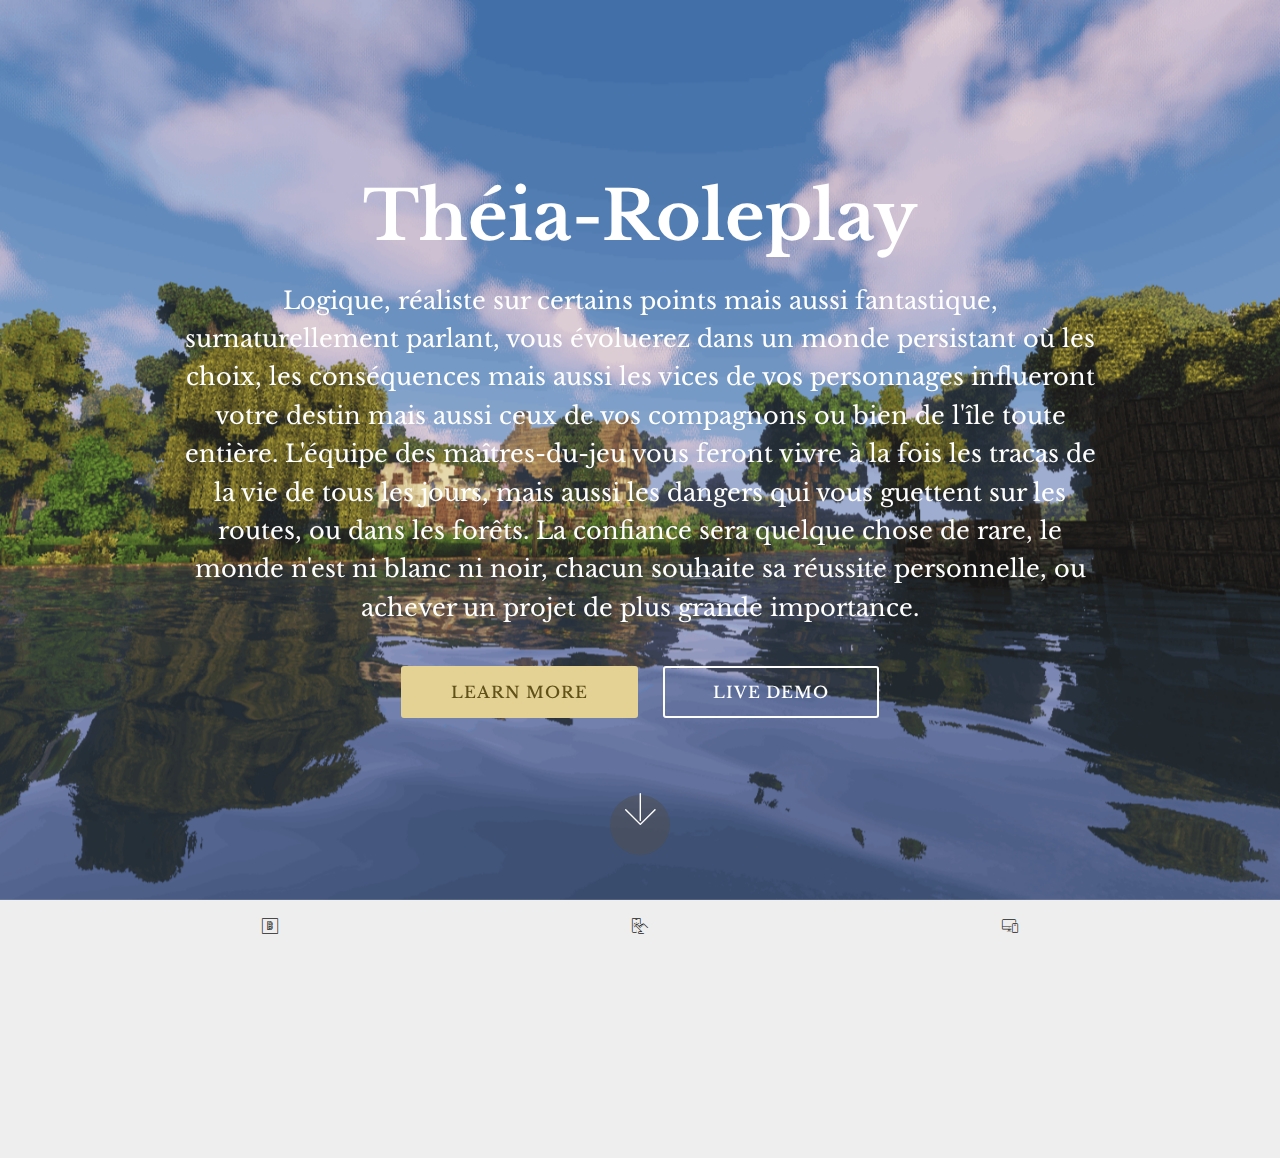
<file: index.html>
<!DOCTYPE html>
<html >
<head>
  <!-- Site made with Mobirise Website Builder v4.7.2, https://mobirise.com -->
  <meta charset="UTF-8">
  <meta http-equiv="X-UA-Compatible" content="IE=edge">
  <meta name="generator" content="Mobirise v4.7.2, mobirise.com">
  <meta name="viewport" content="width=device-width, initial-scale=1, minimum-scale=1">
  <link rel="shortcut icon" href="assets/images/theia-128x96-2.png" type="image/x-icon">
  <meta name="description" content="">
  <title>Home</title>
  <link rel="stylesheet" href="assets/web/assets/mobirise-icons/mobirise-icons.css">
  <link rel="stylesheet" href="assets/tether/tether.min.css">
  <link rel="stylesheet" href="assets/bootstrap/css/bootstrap.min.css">
  <link rel="stylesheet" href="assets/bootstrap/css/bootstrap-grid.min.css">
  <link rel="stylesheet" href="assets/bootstrap/css/bootstrap-reboot.min.css">
  <link rel="stylesheet" href="assets/animatecss/animate.min.css">
  <link rel="stylesheet" href="assets/theme/css/style.css">
  <link rel="stylesheet" href="assets/mobirise/css/mbr-additional.css" type="text/css">
  
  
  
</head>
<body>
  <section class="cid-qRdXQwg7tU mbr-fullscreen mbr-parallax-background" id="header2-f">

    

    

    <div class="container align-center">
        <div class="row justify-content-md-center">
            <div class="mbr-white col-md-10">
                <h1 class="mbr-section-title mbr-bold pb-3 mbr-fonts-style display-1">Théia-Roleplay</h1>
                
                <p class="mbr-text pb-3 mbr-fonts-style display-5">
                    Logique, réaliste sur certains points mais aussi fantastique, surnaturellement parlant, vous évoluerez dans un monde persistant où les choix, les conséquences mais aussi les vices de vos personnages influeront votre destin mais aussi ceux de vos compagnons ou bien de l'île toute entière. L'équipe des maîtres-du-jeu vous feront vivre à la fois les tracas de la vie de tous les jours, mais aussi les dangers qui vous guettent sur les routes, ou dans les forêts. La confiance sera quelque chose de rare, le monde n'est ni blanc ni noir, chacun souhaite sa réussite personnelle, ou achever un projet de plus grande importance.
                </p>
                <div class="mbr-section-btn">
                    <a class="btn btn-md btn-secondary display-4" href="https://mobirise.com">LEARN MORE</a>
                    <a class="btn btn-md btn-white-outline display-4" href="https://mobirise.com">LIVE DEMO</a>
                </div>
            </div>
        </div>
    </div>
    <div class="mbr-arrow hidden-sm-down" aria-hidden="true">
        <a href="#next">
            <i class="mbri-down mbr-iconfont"></i>
        </a>
    </div>
</section>

<section class="engine"><a href="https://mobirise.me/g">how to build a website for free</a></section><section class="features1 cid-qRe2Oqnvz9" id="features1-i">
    
    

    
    <div class="container">
        <div class="media-container-row">

            <div class="card p-3 col-12 col-md-6 col-lg-4">
                <div class="card-img pb-3">
                    <span class="mbri-bootstrap mbr-iconfont"></span>
                </div>
                <div class="card-box">
                    <h4 class="card-title py-3 mbr-fonts-style display-5">
                        Mods et plugins</h4>
                    <p class="mbr-text mbr-fonts-style display-7">
                        Mobirise is an easy website builder - just drop site elements to your page, add content and style it to look the way you like.
                    </p>
                </div>
            </div>

            <div class="card p-3 col-12 col-md-6 col-lg-4">
                <div class="card-img pb-3">
                    <span class="mbri-touch mbr-iconfont"></span>
                </div>
                <div class="card-box">
                    <h4 class="card-title py-3 mbr-fonts-style display-5">
                        Gameplay et système</h4>
                    <p class="mbr-text mbr-fonts-style display-7">
                        All sites you make with Mobirise are mobile-friendly. You don't have to create a special mobile version of your site.
                    </p>
                </div>
            </div>

            <div class="card p-3 col-12 col-md-6 col-lg-4">
                <div class="card-img pb-3">
                    <span class="mbri-responsive mbr-iconfont"></span>
                </div>
                <div class="card-box">
                    <h4 class="card-title py-3 mbr-fonts-style display-5">Vice et destin</h4>
                    <p class="mbr-text mbr-fonts-style display-7">
                        Mobirise offers many site blocks in several themes, and though these blocks are pre-made, they are flexible.
                    </p>
                </div>
            </div>

            

        </div>

    </div>

</section>


  <script src="assets/web/assets/jquery/jquery.min.js"></script>
  <script src="assets/popper/popper.min.js"></script>
  <script src="assets/tether/tether.min.js"></script>
  <script src="assets/bootstrap/js/bootstrap.min.js"></script>
  <script src="assets/smoothscroll/smooth-scroll.js"></script>
  <script src="assets/parallax/jarallax.min.js"></script>
  <script src="assets/viewportchecker/jquery.viewportchecker.js"></script>
  <script src="assets/theme/js/script.js"></script>
  
  
 <div id="scrollToTop" class="scrollToTop mbr-arrow-up"><a style="text-align: center;"><i></i></a></div>
    <input name="animation" type="hidden">
  </body>
</html>
</file>
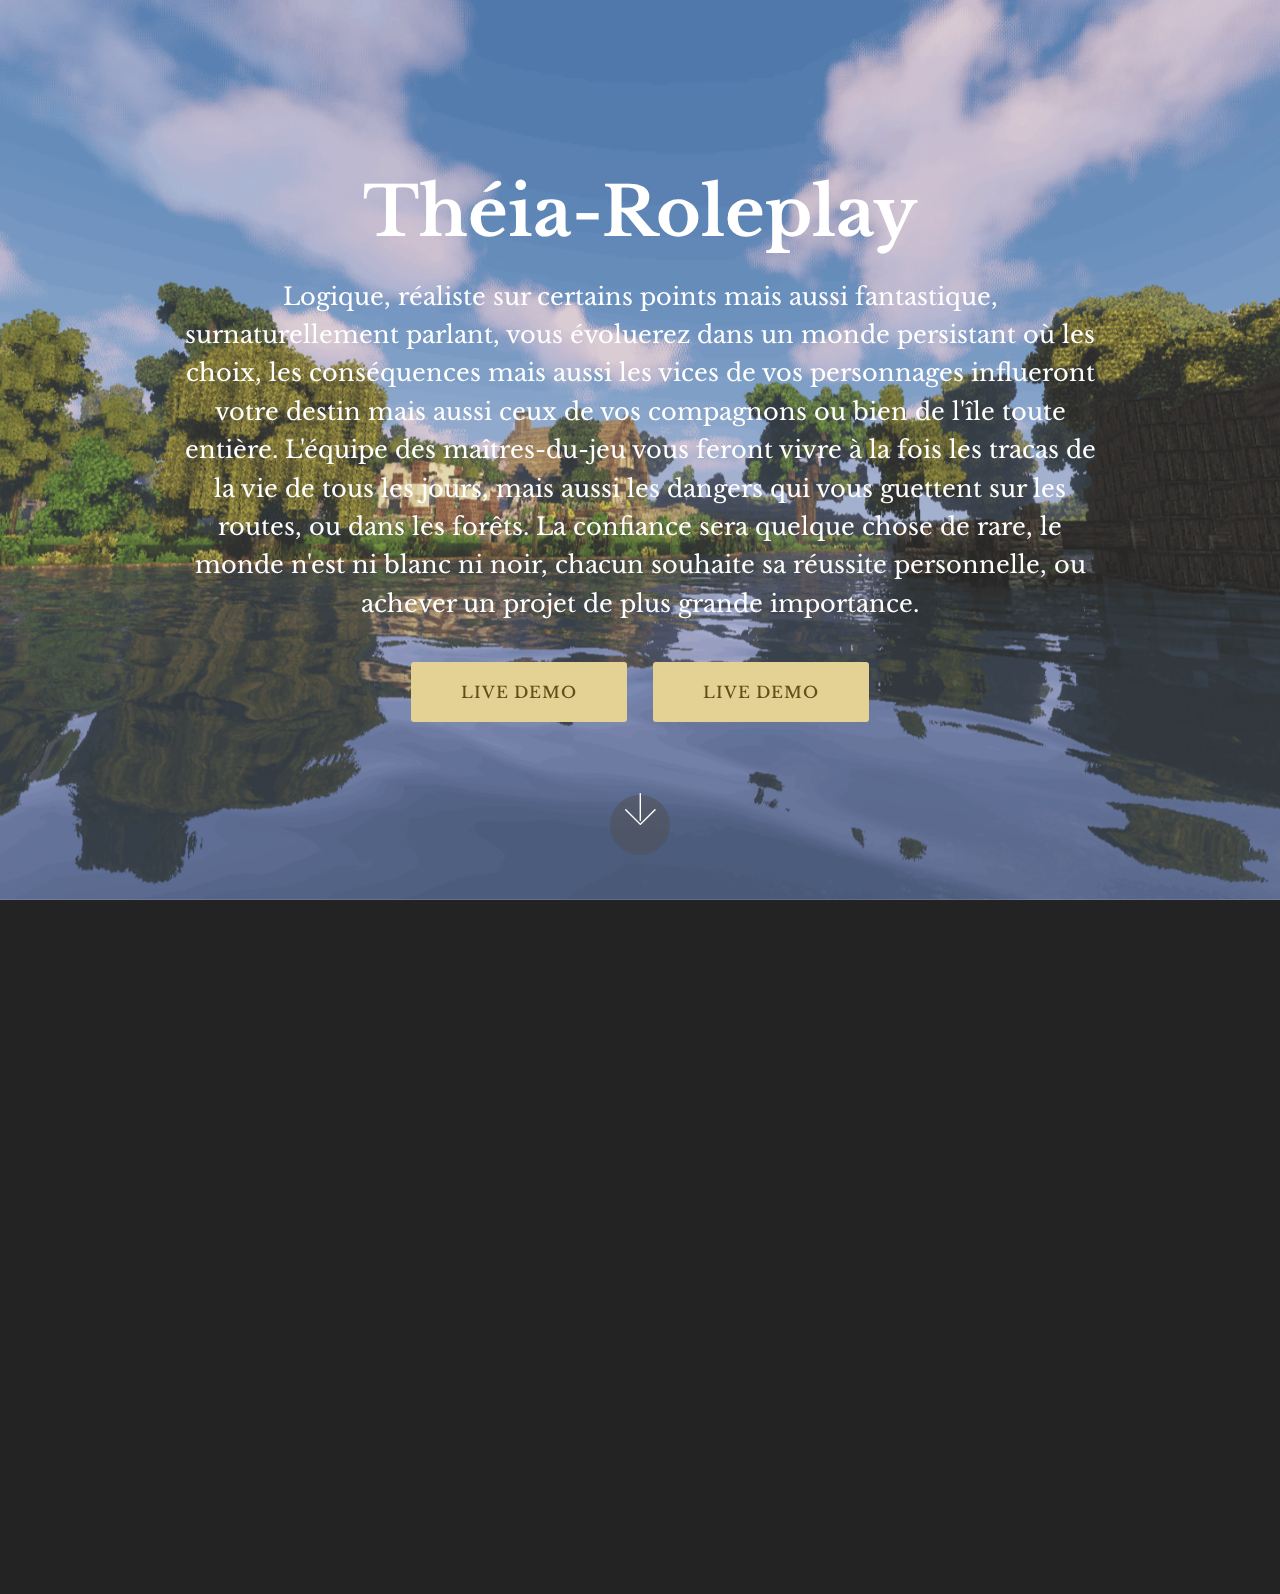
<file: theia-roleplay.html>
<!DOCTYPE html>
<html >
<head>
  <!-- Site made with Mobirise Website Builder v4.7.2, https://mobirise.com -->
  <meta charset="UTF-8">
  <meta http-equiv="X-UA-Compatible" content="IE=edge">
  <meta name="generator" content="Mobirise v4.7.2, mobirise.com">
  <meta name="viewport" content="width=device-width, initial-scale=1, minimum-scale=1">
  <link rel="shortcut icon" href="assets/images/theia-128x96-2.png" type="image/x-icon">
  <meta name="description" content="">
  <title>Théia-Roleplay</title>
  <link rel="stylesheet" href="assets/web/assets/mobirise-icons/mobirise-icons.css">
  <link rel="stylesheet" href="assets/tether/tether.min.css">
  <link rel="stylesheet" href="assets/bootstrap/css/bootstrap.min.css">
  <link rel="stylesheet" href="assets/bootstrap/css/bootstrap-grid.min.css">
  <link rel="stylesheet" href="assets/bootstrap/css/bootstrap-reboot.min.css">
  <link rel="stylesheet" href="assets/animatecss/animate.min.css">
  <link rel="stylesheet" href="assets/theme/css/style.css">
  <link rel="stylesheet" href="assets/mobirise/css/mbr-additional.css" type="text/css">
  
  
  
</head>
<body>
  <section class="cid-qRdXQwg7tU mbr-fullscreen mbr-parallax-background" id="header2-f">

    

    <div class="mbr-overlay" style="opacity: 0.1; background-color: rgb(204, 204, 204);"></div>

    <div class="container align-center">
        <div class="row justify-content-md-center">
            <div class="mbr-white col-md-10">
                <h1 class="mbr-section-title mbr-bold pb-3 mbr-fonts-style display-1">Théia-Roleplay</h1>
                
                <p class="mbr-text pb-3 mbr-fonts-style display-5">
                    Logique, réaliste sur certains points mais aussi fantastique, surnaturellement parlant, vous évoluerez dans un monde persistant où les choix, les conséquences mais aussi les vices de vos personnages influeront votre destin mais aussi ceux de vos compagnons ou bien de l'île toute entière. L'équipe des maîtres-du-jeu vous feront vivre à la fois les tracas de la vie de tous les jours, mais aussi les dangers qui vous guettent sur les routes, ou dans les forêts. La confiance sera quelque chose de rare, le monde n'est ni blanc ni noir, chacun souhaite sa réussite personnelle, ou achever un projet de plus grande importance.
                </p>
                <div class="mbr-section-btn"><a class="btn btn-md btn-secondary display-7" href="https://mobirise.com">LIVE DEMO</a> <a class="btn btn-md btn-secondary display-7" href="https://mobirise.com">LIVE DEMO</a></div>
            </div>
        </div>
    </div>
    <div class="mbr-arrow hidden-sm-down" aria-hidden="true">
        <a href="#next">
            <i class="mbri-down mbr-iconfont"></i>
        </a>
    </div>
</section>

<section class="engine"><a href="https://mobirise.me/p">site templates free download</a></section><section class="features13 cid-qRg5SDQZsc" id="features13-l">

    

    
    <div class="container">
        <h2 class="mbr-section-title pb-3 mbr-fonts-style display-2">Des ajouts</h2>

        <div class="media-container-row container">
            <div class="card col-12 col-md-6 p-5 m-3 align-center col-lg-4">
                <div class="card-img">
                    <img src="assets/images/2018-05-02-12.15.43-1200x636.png" alt="Mobirise" title="">
                </div>
                <h4 class="card-title py-2 mbr-fonts-style display-5">Conquest Reforged</h4>
                <p class="mbr-text mbr-fonts-style display-7">Grâce au mod et resource pack Conquest Reforged, nous possédons désormais une plétore d'assets utiles pour la construction et le Roleplay de tous les jours !</p>
            </div>
            <div class="card col-12 col-md-6 p-5 m-3 align-center col-lg-4">
                <div class="card-img">
                    <img src="assets/images/2018-05-02-12.12.07-1200x636.png" alt="Mobirise" title="">
                </div>
                <h4 class="card-title py-2 mbr-fonts-style display-5">Moreplayer's model et Custom NPC</h4>
                <p class="mbr-text mbr-fonts-style display-7">Disons adieu aux skins 64x32 et bonjour aux skins "HD" ! Moreplayer's model donne la possibilité d'avoir des skins en plus haute résolution mais aussi de changer de taille par exemple ! Le Custom NPC étant là pour peupler notre univers.</p>
            </div>
            <div class="card col-12 col-md-6 p-5 m-3 align-center col-lg-4">
                <div class="card-img">
                    <img src="assets/images/2018-05-02-12.15.26-1200x636.png" alt="Mobirise" title="">
                </div>
                <h4 class="card-title py-2 mbr-fonts-style display-5">Un mod exclusif ?</h4>
                <p class="mbr-text mbr-fonts-style display-7">Théia-Roleplay possède également un code propre, créeant ainsi un tchat de portée roleplay, plusieurs nouvelles armes, nourriture, boissons, etc.</p>
            </div>    
        </div>
</div></section>


  <script src="assets/web/assets/jquery/jquery.min.js"></script>
  <script src="assets/popper/popper.min.js"></script>
  <script src="assets/tether/tether.min.js"></script>
  <script src="assets/bootstrap/js/bootstrap.min.js"></script>
  <script src="assets/smoothscroll/smooth-scroll.js"></script>
  <script src="assets/parallax/jarallax.min.js"></script>
  <script src="assets/viewportchecker/jquery.viewportchecker.js"></script>
  <script src="assets/theme/js/script.js"></script>
  
  
 <div id="scrollToTop" class="scrollToTop mbr-arrow-up"><a style="text-align: center;"><i></i></a></div>
    <input name="animation" type="hidden">
  </body>
</html>
</file>
<file: assets/web/assets/mobirise-icons/mobirise-icons.css>
@font-face {
  font-family: 'MobiriseIcons';
  src:  url('mobirise-icons.eot?spat4u');
  src:  url('mobirise-icons.eot?spat4u#iefix') format('embedded-opentype'),
    url('mobirise-icons.ttf?spat4u') format('truetype'),
    url('mobirise-icons.woff?spat4u') format('woff'),
    url('mobirise-icons.svg?spat4u#MobiriseIcons') format('svg');
  font-weight: normal;
  font-style: normal;
}

[class^="mbri-"], [class*=" mbri-"] {
  /* use !important to prevent issues with browser extensions that change fonts */
  font-family: MobiriseIcons !important;
  speak: none;
  font-style: normal;
  font-weight: normal;
  font-variant: normal;
  text-transform: none;
  line-height: 1;

  /* Better Font Rendering =========== */
  -webkit-font-smoothing: antialiased;
  -moz-osx-font-smoothing: grayscale;
}

.mbri-add-submenu:before {
  content: "\e900";
}
.mbri-alert:before {
  content: "\e901";
}
.mbri-align-center:before {
  content: "\e902";
}
.mbri-align-justify:before {
  content: "\e903";
}
.mbri-align-left:before {
  content: "\e904";
}
.mbri-align-right:before {
  content: "\e905";
}
.mbri-android:before {
  content: "\e906";
}
.mbri-apple:before {
  content: "\e907";
}
.mbri-arrow-down:before {
  content: "\e908";
}
.mbri-arrow-next:before {
  content: "\e909";
}
.mbri-arrow-prev:before {
  content: "\e90a";
}
.mbri-arrow-up:before {
  content: "\e90b";
}
.mbri-bold:before {
  content: "\e90c";
}
.mbri-bookmark:before {
  content: "\e90d";
}
.mbri-bootstrap:before {
  content: "\e90e";
}
.mbri-briefcase:before {
  content: "\e90f";
}
.mbri-browse:before {
  content: "\e910";
}
.mbri-bulleted-list:before {
  content: "\e911";
}
.mbri-calendar:before {
  content: "\e912";
}
.mbri-camera:before {
  content: "\e913";
}
.mbri-cart-add:before {
  content: "\e914";
}
.mbri-cart-full:before {
  content: "\e915";
}
.mbri-cash:before {
  content: "\e916";
}
.mbri-change-style:before {
  content: "\e917";
}
.mbri-chat:before {
  content: "\e918";
}
.mbri-clock:before {
  content: "\e919";
}
.mbri-close:before {
  content: "\e91a";
}
.mbri-cloud:before {
  content: "\e91b";
}
.mbri-code:before {
  content: "\e91c";
}
.mbri-contact-form:before {
  content: "\e91d";
}
.mbri-credit-card:before {
  content: "\e91e";
}
.mbri-cursor-click:before {
  content: "\e91f";
}
.mbri-cust-feedback:before {
  content: "\e920";
}
.mbri-database:before {
  content: "\e921";
}
.mbri-delivery:before {
  content: "\e922";
}
.mbri-desktop:before {
  content: "\e923";
}
.mbri-devices:before {
  content: "\e924";
}
.mbri-down:before {
  content: "\e925";
}
.mbri-download:before {
  content: "\e989";
}
.mbri-drag-n-drop:before {
  content: "\e927";
}
.mbri-drag-n-drop2:before {
  content: "\e928";
}
.mbri-edit:before {
  content: "\e929";
}
.mbri-edit2:before {
  content: "\e92a";
}
.mbri-error:before {
  content: "\e92b";
}
.mbri-extension:before {
  content: "\e92c";
}
.mbri-features:before {
  content: "\e92d";
}
.mbri-file:before {
  content: "\e92e";
}
.mbri-flag:before {
  content: "\e92f";
}
.mbri-folder:before {
  content: "\e930";
}
.mbri-gift:before {
  content: "\e931";
}
.mbri-github:before {
  content: "\e932";
}
.mbri-globe:before {
  content: "\e933";
}
.mbri-globe-2:before {
  content: "\e934";
}
.mbri-growing-chart:before {
  content: "\e935";
}
.mbri-hearth:before {
  content: "\e936";
}
.mbri-help:before {
  content: "\e937";
}
.mbri-home:before {
  content: "\e938";
}
.mbri-hot-cup:before {
  content: "\e939";
}
.mbri-idea:before {
  content: "\e93a";
}
.mbri-image-gallery:before {
  content: "\e93b";
}
.mbri-image-slider:before {
  content: "\e93c";
}
.mbri-info:before {
  content: "\e93d";
}
.mbri-italic:before {
  content: "\e93e";
}
.mbri-key:before {
  content: "\e93f";
}
.mbri-laptop:before {
  content: "\e940";
}
.mbri-layers:before {
  content: "\e941";
}
.mbri-left-right:before {
  content: "\e942";
}
.mbri-left:before {
  content: "\e943";
}
.mbri-letter:before {
  content: "\e944";
}
.mbri-like:before {
  content: "\e945";
}
.mbri-link:before {
  content: "\e946";
}
.mbri-lock:before {
  content: "\e947";
}
.mbri-login:before {
  content: "\e948";
}
.mbri-logout:before {
  content: "\e949";
}
.mbri-magic-stick:before {
  content: "\e94a";
}
.mbri-map-pin:before {
  content: "\e94b";
}
.mbri-menu:before {
  content: "\e94c";
}
.mbri-mobile:before {
  content: "\e94d";
}
.mbri-mobile2:before {
  content: "\e94e";
}
.mbri-mobirise:before {
  content: "\e94f";
}
.mbri-more-horizontal:before {
  content: "\e950";
}
.mbri-more-vertical:before {
  content: "\e951";
}
.mbri-music:before {
  content: "\e952";
}
.mbri-new-file:before {
  content: "\e953";
}
.mbri-numbered-list:before {
  content: "\e954";
}
.mbri-opened-folder:before {
  content: "\e955";
}
.mbri-pages:before {
  content: "\e956";
}
.mbri-paper-plane:before {
  content: "\e957";
}
.mbri-paperclip:before {
  content: "\e958";
}
.mbri-photo:before {
  content: "\e959";
}
.mbri-photos:before {
  content: "\e95a";
}
.mbri-pin:before {
  content: "\e95b";
}
.mbri-play:before {
  content: "\e95c";
}
.mbri-plus:before {
  content: "\e95d";
}
.mbri-preview:before {
  content: "\e95e";
}
.mbri-print:before {
  content: "\e95f";
}
.mbri-protect:before {
  content: "\e960";
}
.mbri-question:before {
  content: "\e961";
}
.mbri-quote-left:before {
  content: "\e962";
}
.mbri-quote-right:before {
  content: "\e963";
}
.mbri-refresh:before {
  content: "\e964";
}
.mbri-responsive:before {
  content: "\e965";
}
.mbri-right:before {
  content: "\e966";
}
.mbri-rocket:before {
  content: "\e967";
}
.mbri-sad-face:before {
  content: "\e968";
}
.mbri-sale:before {
  content: "\e969";
}
.mbri-save:before {
  content: "\e96a";
}
.mbri-search:before {
  content: "\e96b";
}
.mbri-setting:before {
  content: "\e96c";
}
.mbri-setting2:before {
  content: "\e96d";
}
.mbri-setting3:before {
  content: "\e96e";
}
.mbri-share:before {
  content: "\e96f";
}
.mbri-shopping-bag:before {
  content: "\e970";
}
.mbri-shopping-basket:before {
  content: "\e971";
}
.mbri-shopping-cart:before {
  content: "\e972";
}
.mbri-sites:before {
  content: "\e973";
}
.mbri-smile-face:before {
  content: "\e974";
}
.mbri-speed:before {
  content: "\e975";
}
.mbri-star:before {
  content: "\e976";
}
.mbri-success:before {
  content: "\e977";
}
.mbri-sun:before {
  content: "\e978";
}
.mbri-sun2:before {
  content: "\e979";
}
.mbri-tablet:before {
  content: "\e97a";
}
.mbri-tablet-vertical:before {
  content: "\e97b";
}
.mbri-target:before {
  content: "\e97c";
}
.mbri-timer:before {
  content: "\e97d";
}
.mbri-to-ftp:before {
  content: "\e97e";
}
.mbri-to-local-drive:before {
  content: "\e97f";
}
.mbri-touch-swipe:before {
  content: "\e980";
}
.mbri-touch:before {
  content: "\e981";
}
.mbri-trash:before {
  content: "\e982";
}
.mbri-underline:before {
  content: "\e983";
}
.mbri-unlink:before {
  content: "\e984";
}
.mbri-unlock:before {
  content: "\e985";
}
.mbri-up-down:before {
  content: "\e986";
}
.mbri-up:before {
  content: "\e987";
}
.mbri-update:before {
  content: "\e988";
}
.mbri-upload:before {
 content: "\e926"; 
}
.mbri-user:before {
  content: "\e98a";
}
.mbri-user2:before {
  content: "\e98b";
}
.mbri-users:before {
  content: "\e98c";
}
.mbri-video:before {
  content: "\e98d";
}
.mbri-video-play:before {
  content: "\e98e";
}
.mbri-watch:before {
  content: "\e98f";
}
.mbri-website-theme:before {
  content: "\e990";
}
.mbri-wifi:before {
  content: "\e991";
}
.mbri-windows:before {
  content: "\e992";
}
.mbri-zoom-out:before {
  content: "\e993";
}
.mbri-redo:before {
  content: "\e994";
}
.mbri-undo:before {
  content: "\e995";
}
</file>
<file: assets/theme/css/style.css>
/*!
 * Mobirise v4 theme (https://mobirise.com/)
 * Copyright 2017 Mobirise
 */
section {
  background-color: #eeeeee; }

section,
.container,
.container-fluid {
  position: relative;
  word-wrap: break-word; }

a.mbr-iconfont:hover {
  text-decoration: none; }

.article .lead p, .article .lead ul, .article .lead ol, .article .lead pre, .article .lead blockquote {
  margin-bottom: 0; }

a {
  font-style: normal;
  font-weight: 400;
  cursor: pointer; }
  a, a:hover {
    text-decoration: none; }

figure {
  margin-bottom: 0; }

body {
  color: #232323; }

h1, h2, h3, h4, h5, h6,
.h1, .h2, .h3, .h4, .h5, .h6,
.display-1, .display-2, .display-3, .display-4 {
  line-height: 1;
  word-break: break-word;
  word-wrap: break-word; }

b, strong {
  font-weight: bold; }

blockquote {
  padding: 10px 0 10px 20px;
  position: relative;
  border-left: 2px solid;
  border-color: #ff3366; }

input:-webkit-autofill, input:-webkit-autofill:hover, input:-webkit-autofill:focus, input:-webkit-autofill:active {
  transition-delay: 9999s;
  transition-property: background-color, color; }

textarea[type="hidden"] {
  display: none; }

body {
  position: relative; }

section {
  background-position: 50% 50%;
  background-repeat: no-repeat;
  background-size: cover; }
  section .mbr-background-video,
  section .mbr-background-video-preview {
    position: absolute;
    bottom: 0;
    left: 0;
    right: 0;
    top: 0; }

.hidden {
  visibility: hidden; }

.mbr-z-index20 {
  z-index: 20; }

/*! Base colors */
.mbr-white {
  color: #ffffff; }

.mbr-black {
  color: #000000; }

.mbr-bg-white {
  background-color: #ffffff; }

.mbr-bg-black {
  background-color: #000000; }

/*! Text-aligns */
.align-left {
  text-align: left; }

.align-center {
  text-align: center; }

.align-right {
  text-align: right; }

@media (max-width: 767px) {
  .align-left, .align-center, .align-right, .mbr-section-btn, .mbr-section-title {
    text-align: center; } }
/*! Font-weight  */
.mbr-light {
  font-weight: 300; }

.mbr-regular {
  font-weight: 400; }

.mbr-semibold {
  font-weight: 500; }

.mbr-bold {
  font-weight: 700; }

/*! Media  */
.media-size-item {
  -webkit-flex: 1 1 auto;
  -moz-flex: 1 1 auto;
  -ms-flex: 1 1 auto;
  -o-flex: 1 1 auto;
  flex: 1 1 auto; }

.media-content {
  -webkit-flex-basis: 100%;
  flex-basis: 100%; }

.media-container-row {
  display: -ms-flexbox;
  display: -webkit-flex;
  display: flex;
  -webkit-flex-direction: row;
  -ms-flex-direction: row;
  flex-direction: row;
  -webkit-flex-wrap: wrap;
  -ms-flex-wrap: wrap;
  flex-wrap: wrap;
  -webkit-justify-content: center;
  -ms-flex-pack: center;
  justify-content: center;
  -webkit-align-content: center;
  -ms-flex-line-pack: center;
  align-content: center;
  -webkit-align-items: start;
  -ms-flex-align: start;
  align-items: start; }
  .media-container-row .media-size-item {
    width: 400px; }

.media-container-column {
  display: -ms-flexbox;
  display: -webkit-flex;
  display: flex;
  -webkit-flex-direction: column;
  -ms-flex-direction: column;
  flex-direction: column;
  -webkit-flex-wrap: wrap;
  -ms-flex-wrap: wrap;
  flex-wrap: wrap;
  -webkit-justify-content: center;
  -ms-flex-pack: center;
  justify-content: center;
  -webkit-align-content: center;
  -ms-flex-line-pack: center;
  align-content: center;
  -webkit-align-items: stretch;
  -ms-flex-align: stretch;
  align-items: stretch; }
  .media-container-column > * {
    width: 100%; }

@media (min-width: 992px) {
  .media-container-row {
    -webkit-flex-wrap: nowrap;
    -ms-flex-wrap: nowrap;
    flex-wrap: nowrap; } }
figure {
  overflow: hidden; }

figure[mbr-media-size] {
  transition: width 0.1s; }

.mbr-figure img, .mbr-figure iframe {
  display: block;
  width: 100%; }

.card {
  background-color: transparent;
  border: none; }

.card-img {
  text-align: center;
  flex-shrink: 0; }

.media {
  max-width: 100%;
  margin: 0 auto; }

.mbr-figure {
  -ms-flex-item-align: center;
  -ms-grid-row-align: center;
  -webkit-align-self: center;
  align-self: center; }

.media-container > div {
  max-width: 100%; }

.mbr-figure img, .card-img img {
  width: 100%; }

@media (max-width: 991px) {
  .media-size-item {
    width: auto !important; }

  .media {
    width: auto; }

  .mbr-figure {
    width: 100% !important; } }
/*! Buttons */
.mbr-section-btn {
  margin-left: -.25rem;
  margin-right: -.25rem;
  font-size: 0; }

nav .mbr-section-btn {
  margin-left: 0rem;
  margin-right: 0rem; }

/*! Btn icon margin */
.btn .mbr-iconfont, .btn.btn-sm .mbr-iconfont {
  cursor: pointer;
  margin-right: 0.5rem; }

.btn.btn-md .mbr-iconfont, .btn.btn-md .mbr-iconfont {
  margin-right: 0.8rem; }

.mbr-regular {
  font-weight: 400; }

.mbr-semibold {
  font-weight: 500; }

.mbr-bold {
  font-weight: 700; }

[type="submit"] {
  -webkit-appearance: none; }

/*! Full-screen */
.mbr-fullscreen .mbr-overlay {
  min-height: 100vh; }

.mbr-fullscreen {
  display: flex;
  display: -webkit-flex;
  display: -moz-flex;
  display: -ms-flex;
  display: -o-flex;
  align-items: center;
  -webkit-align-items: center;
  min-height: 100vh;
  padding-top: 3rem;
  padding-bottom: 3rem; }

/*! Map */
.map {
  height: 25rem;
  position: relative; }
  .map iframe {
    width: 100%;
    height: 100%; }

/* Form */
.form-asterisk {
  font-family: initial;
  position: absolute;
  top: -2px;
  font-weight: normal; }

/*! Scroll to top arrow */
.mbr-arrow-up {
  bottom: 25px;
  right: 90px;
  position: fixed;
  text-align: right;
  z-index: 5000;
  color: #ffffff;
  font-size: 32px;
  transform: rotate(180deg);
  -webkit-transform: rotate(180deg); }

.mbr-arrow-up a {
  background: rgba(0, 0, 0, 0.2);
  border-radius: 3px;
  color: #fff;
  display: inline-block;
  height: 60px;
  width: 60px;
  outline-style: none !important;
  position: relative;
  text-decoration: none;
  transition: all .3s ease-in-out;
  cursor: pointer;
  text-align: center; }
  .mbr-arrow-up a:hover {
    background-color: rgba(0, 0, 0, 0.4); }
  .mbr-arrow-up a i {
    line-height: 60px; }

.mbr-arrow-up-icon {
  display: block;
  color: #fff; }

.mbr-arrow-up-icon::before {
  content: "\203a";
  display: inline-block;
  font-family: serif;
  font-size: 32px;
  line-height: 1;
  font-style: normal;
  position: relative;
  top: 6px;
  left: -4px;
  -webkit-transform: rotate(-90deg);
  transform: rotate(-90deg); }

/*! Arrow Down */
.mbr-arrow {
  position: absolute;
  bottom: 45px;
  left: 50%;
  width: 60px;
  height: 60px;
  cursor: pointer;
  background-color: rgba(80, 80, 80, 0.5);
  border-radius: 50%;
  -webkit-transform: translateX(-50%);
  transform: translateX(-50%); }
  .mbr-arrow > a {
    display: inline-block;
    text-decoration: none;
    outline-style: none;
    -webkit-animation: arrowdown 1.7s ease-in-out infinite;
    animation: arrowdown 1.7s ease-in-out infinite; }
    .mbr-arrow > a > i {
      position: absolute;
      top: -2px;
      left: 15px;
      font-size: 2rem; }

@keyframes arrowdown {
  0% {
    transform: translateY(0px);
    -webkit-transform: translateY(0px); }
  50% {
    transform: translateY(-5px);
    -webkit-transform: translateY(-5px); }
  100% {
    transform: translateY(0px);
    -webkit-transform: translateY(0px); } }
@-webkit-keyframes arrowdown {
  0% {
    transform: translateY(0px);
    -webkit-transform: translateY(0px); }
  50% {
    transform: translateY(-5px);
    -webkit-transform: translateY(-5px); }
  100% {
    transform: translateY(0px);
    -webkit-transform: translateY(0px); } }
@media (max-width: 500px) {
  .mbr-arrow-up {
    left: 50%;
    right: auto;
    transform: translateX(-50%) rotate(180deg);
    -webkit-transform: translateX(-50%) rotate(180deg); } }
/*Gradients animation*/
@keyframes gradient-animation {
  from {
    background-position: 0% 100%;
    animation-timing-function: ease-in-out; }
  to {
    background-position: 100% 0%;
    animation-timing-function: ease-in-out; } }
@-webkit-keyframes gradient-animation {
  from {
    background-position: 0% 100%;
    animation-timing-function: ease-in-out; }
  to {
    background-position: 100% 0%;
    animation-timing-function: ease-in-out; } }
.bg-gradient {
  background-size: 200% 200%;
  animation: gradient-animation 5s infinite alternate;
  -webkit-animation: gradient-animation 5s infinite alternate; }

.menu .navbar-brand {
  display: -webkit-flex; }
  .menu .navbar-brand span {
    display: flex;
    display: -webkit-flex; }
  .menu .navbar-brand .navbar-caption-wrap {
    display: -webkit-flex; }
  .menu .navbar-brand .navbar-logo img {
    display: -webkit-flex; }
@media (min-width: 768px) and (max-width: 991px) {
  .menu .navbar-toggleable-sm .navbar-nav {
    display: -webkit-box;
    display: -webkit-flex;
    display: -ms-flexbox; } }
@media (min-width: 992px) {
  .menu .navbar-nav.nav-dropdown {
    display: -webkit-flex; }
  .menu .navbar-toggleable-sm .navbar-collapse {
    display: -webkit-flex !important; } }

/*# sourceMappingURL=style.css.map */
.engine {
	position: absolute;
	text-indent: -2400px;
	text-align: center;
	padding: 0;
	top: 0;
	left: -2400px;
}
</file>
<file: assets/mobirise/css/mbr-additional.css>
@import url(https://fonts.googleapis.com/css?family=Libre+Baskerville:400,400i,700);





body {
  font-style: normal;
  line-height: 1.5;
}
.mbr-section-title {
  font-style: normal;
  line-height: 1.2;
}
.mbr-section-subtitle {
  line-height: 1.3;
}
.mbr-text {
  font-style: normal;
  line-height: 1.6;
}
.display-1 {
  font-family: 'Libre Baskerville', serif;
  font-size: 4.25rem;
}
.display-1 > .mbr-iconfont {
  font-size: 6.8rem;
}
.display-2 {
  font-family: 'Libre Baskerville', serif;
  font-size: 4.25rem;
}
.display-2 > .mbr-iconfont {
  font-size: 6.8rem;
}
.display-4 {
  font-family: 'Libre Baskerville', serif;
  font-size: 1rem;
}
.display-4 > .mbr-iconfont {
  font-size: 1.6rem;
}
.display-5 {
  font-family: 'Libre Baskerville', serif;
  font-size: 1.5rem;
}
.display-5 > .mbr-iconfont {
  font-size: 2.4rem;
}
.display-7 {
  font-family: 'Libre Baskerville', serif;
  font-size: 1rem;
}
.display-7 > .mbr-iconfont {
  font-size: 1.6rem;
}
/* ---- Fluid typography for mobile devices ---- */
/* 1.4 - font scale ratio ( bootstrap == 1.42857 ) */
/* 100vw - current viewport width */
/* (48 - 20)  48 == 48rem == 768px, 20 == 20rem == 320px(minimal supported viewport) */
/* 0.65 - min scale variable, may vary */
@media (max-width: 768px) {
  .display-1 {
    font-size: 3.4rem;
    font-size: calc( 2.1374999999999997rem + (4.25 - 2.1374999999999997) * ((100vw - 20rem) / (48 - 20)));
    line-height: calc( 1.4 * (2.1374999999999997rem + (4.25 - 2.1374999999999997) * ((100vw - 20rem) / (48 - 20))));
  }
  .display-2 {
    font-size: 3.4rem;
    font-size: calc( 2.1374999999999997rem + (4.25 - 2.1374999999999997) * ((100vw - 20rem) / (48 - 20)));
    line-height: calc( 1.4 * (2.1374999999999997rem + (4.25 - 2.1374999999999997) * ((100vw - 20rem) / (48 - 20))));
  }
  .display-4 {
    font-size: 0.8rem;
    font-size: calc( 1rem + (1 - 1) * ((100vw - 20rem) / (48 - 20)));
    line-height: calc( 1.4 * (1rem + (1 - 1) * ((100vw - 20rem) / (48 - 20))));
  }
  .display-5 {
    font-size: 1.2rem;
    font-size: calc( 1.175rem + (1.5 - 1.175) * ((100vw - 20rem) / (48 - 20)));
    line-height: calc( 1.4 * (1.175rem + (1.5 - 1.175) * ((100vw - 20rem) / (48 - 20))));
  }
}
/* Buttons */
.btn {
  font-weight: 500;
  border-width: 2px;
  font-style: normal;
  letter-spacing: 1px;
  margin: .4rem .8rem;
  white-space: normal;
  -webkit-transition: all 0.3s ease-in-out;
  -moz-transition: all 0.3s ease-in-out;
  transition: all 0.3s ease-in-out;
  padding: 1rem 3rem;
  border-radius: 3px;
  display: inline-flex;
  align-items: center;
  justify-content: center;
  word-break: break-word;
}
.btn-sm {
  font-weight: 500;
  letter-spacing: 1px;
  -webkit-transition: all 0.3s ease-in-out;
  -moz-transition: all 0.3s ease-in-out;
  transition: all 0.3s ease-in-out;
  padding: 0.6rem 1.5rem;
  border-radius: 3px;
}
.btn-md {
  font-weight: 500;
  letter-spacing: 1px;
  margin: .4rem .8rem !important;
  -webkit-transition: all 0.3s ease-in-out;
  -moz-transition: all 0.3s ease-in-out;
  transition: all 0.3s ease-in-out;
  padding: 1rem 3rem;
  border-radius: 3px;
}
.btn-lg {
  font-weight: 500;
  letter-spacing: 1px;
  margin: .4rem .8rem !important;
  -webkit-transition: all 0.3s ease-in-out;
  -moz-transition: all 0.3s ease-in-out;
  transition: all 0.3s ease-in-out;
  padding: 1.2rem 3.2rem;
  border-radius: 3px;
}
.bg-primary {
  background-color: #149dcc !important;
}
.bg-success {
  background-color: #f9f295 !important;
}
.bg-info {
  background-color: #635a51 !important;
}
.bg-warning {
  background-color: #879a9f !important;
}
.bg-danger {
  background-color: #e4d295 !important;
}
.btn-primary,
.btn-primary:active {
  background-color: #149dcc !important;
  border-color: #149dcc !important;
  color: #ffffff !important;
}
.btn-primary:hover,
.btn-primary:focus,
.btn-primary.focus,
.btn-primary.active {
  color: #ffffff !important;
  background-color: #0d6786 !important;
  border-color: #0d6786 !important;
}
.btn-primary.disabled,
.btn-primary:disabled {
  color: #ffffff !important;
  background-color: #0d6786 !important;
  border-color: #0d6786 !important;
}
.btn-secondary,
.btn-secondary:active {
  background-color: #e4d295 !important;
  border-color: #e4d295 !important;
  color: #615119 !important;
}
.btn-secondary:hover,
.btn-secondary:focus,
.btn-secondary.focus,
.btn-secondary.active {
  color: #615119 !important;
  background-color: #d4b858 !important;
  border-color: #d4b858 !important;
}
.btn-secondary.disabled,
.btn-secondary:disabled {
  color: #615119 !important;
  background-color: #d4b858 !important;
  border-color: #d4b858 !important;
}
.btn-info,
.btn-info:active {
  background-color: #635a51 !important;
  border-color: #635a51 !important;
  color: #ffffff !important;
}
.btn-info:hover,
.btn-info:focus,
.btn-info.focus,
.btn-info.active {
  color: #ffffff !important;
  background-color: #39342f !important;
  border-color: #39342f !important;
}
.btn-info.disabled,
.btn-info:disabled {
  color: #ffffff !important;
  background-color: #39342f !important;
  border-color: #39342f !important;
}
.btn-success,
.btn-success:active {
  background-color: #f9f295 !important;
  border-color: #f9f295 !important;
  color: #877e08 !important;
}
.btn-success:hover,
.btn-success:focus,
.btn-success.focus,
.btn-success.active {
  color: #877e08 !important;
  background-color: #f5e94d !important;
  border-color: #f5e94d !important;
}
.btn-success.disabled,
.btn-success:disabled {
  color: #877e08 !important;
  background-color: #f5e94d !important;
  border-color: #f5e94d !important;
}
.btn-warning,
.btn-warning:active {
  background-color: #879a9f !important;
  border-color: #879a9f !important;
  color: #ffffff !important;
}
.btn-warning:hover,
.btn-warning:focus,
.btn-warning.focus,
.btn-warning.active {
  color: #ffffff !important;
  background-color: #617479 !important;
  border-color: #617479 !important;
}
.btn-warning.disabled,
.btn-warning:disabled {
  color: #ffffff !important;
  background-color: #617479 !important;
  border-color: #617479 !important;
}
.btn-danger,
.btn-danger:active {
  background-color: #e4d295 !important;
  border-color: #e4d295 !important;
  color: #615119 !important;
}
.btn-danger:hover,
.btn-danger:focus,
.btn-danger.focus,
.btn-danger.active {
  color: #615119 !important;
  background-color: #d4b858 !important;
  border-color: #d4b858 !important;
}
.btn-danger.disabled,
.btn-danger:disabled {
  color: #615119 !important;
  background-color: #d4b858 !important;
  border-color: #d4b858 !important;
}
.btn-white {
  color: #333333 !important;
}
.btn-white,
.btn-white:active {
  background-color: #ffffff !important;
  border-color: #ffffff !important;
  color: #808080 !important;
}
.btn-white:hover,
.btn-white:focus,
.btn-white.focus,
.btn-white.active {
  color: #808080 !important;
  background-color: #d9d9d9 !important;
  border-color: #d9d9d9 !important;
}
.btn-white.disabled,
.btn-white:disabled {
  color: #808080 !important;
  background-color: #d9d9d9 !important;
  border-color: #d9d9d9 !important;
}
.btn-black,
.btn-black:active {
  background-color: #333333 !important;
  border-color: #333333 !important;
  color: #ffffff !important;
}
.btn-black:hover,
.btn-black:focus,
.btn-black.focus,
.btn-black.active {
  color: #ffffff !important;
  background-color: #0d0d0d !important;
  border-color: #0d0d0d !important;
}
.btn-black.disabled,
.btn-black:disabled {
  color: #ffffff !important;
  background-color: #0d0d0d !important;
  border-color: #0d0d0d !important;
}
.btn-primary-outline,
.btn-primary-outline:active {
  background: none;
  border-color: #0b566f;
  color: #0b566f;
}
.btn-primary-outline:hover,
.btn-primary-outline:focus,
.btn-primary-outline.focus,
.btn-primary-outline.active {
  color: #ffffff;
  background-color: #149dcc;
  border-color: #149dcc;
}
.btn-primary-outline.disabled,
.btn-primary-outline:disabled {
  color: #ffffff !important;
  background-color: #149dcc !important;
  border-color: #149dcc !important;
}
.btn-secondary-outline,
.btn-secondary-outline:active {
  background: none;
  border-color: #cfaf44;
  color: #cfaf44;
}
.btn-secondary-outline:hover,
.btn-secondary-outline:focus,
.btn-secondary-outline.focus,
.btn-secondary-outline.active {
  color: #615119;
  background-color: #e4d295;
  border-color: #e4d295;
}
.btn-secondary-outline.disabled,
.btn-secondary-outline:disabled {
  color: #615119 !important;
  background-color: #e4d295 !important;
  border-color: #e4d295 !important;
}
.btn-info-outline,
.btn-info-outline:active {
  background: none;
  border-color: #2b2723;
  color: #2b2723;
}
.btn-info-outline:hover,
.btn-info-outline:focus,
.btn-info-outline.focus,
.btn-info-outline.active {
  color: #ffffff;
  background-color: #635a51;
  border-color: #635a51;
}
.btn-info-outline.disabled,
.btn-info-outline:disabled {
  color: #ffffff !important;
  background-color: #635a51 !important;
  border-color: #635a51 !important;
}
.btn-success-outline,
.btn-success-outline:active {
  background: none;
  border-color: #f4e634;
  color: #f4e634;
}
.btn-success-outline:hover,
.btn-success-outline:focus,
.btn-success-outline.focus,
.btn-success-outline.active {
  color: #877e08;
  background-color: #f9f295;
  border-color: #f9f295;
}
.btn-success-outline.disabled,
.btn-success-outline:disabled {
  color: #877e08 !important;
  background-color: #f9f295 !important;
  border-color: #f9f295 !important;
}
.btn-warning-outline,
.btn-warning-outline:active {
  background: none;
  border-color: #55666b;
  color: #55666b;
}
.btn-warning-outline:hover,
.btn-warning-outline:focus,
.btn-warning-outline.focus,
.btn-warning-outline.active {
  color: #ffffff;
  background-color: #879a9f;
  border-color: #879a9f;
}
.btn-warning-outline.disabled,
.btn-warning-outline:disabled {
  color: #ffffff !important;
  background-color: #879a9f !important;
  border-color: #879a9f !important;
}
.btn-danger-outline,
.btn-danger-outline:active {
  background: none;
  border-color: #cfaf44;
  color: #cfaf44;
}
.btn-danger-outline:hover,
.btn-danger-outline:focus,
.btn-danger-outline.focus,
.btn-danger-outline.active {
  color: #615119;
  background-color: #e4d295;
  border-color: #e4d295;
}
.btn-danger-outline.disabled,
.btn-danger-outline:disabled {
  color: #615119 !important;
  background-color: #e4d295 !important;
  border-color: #e4d295 !important;
}
.btn-black-outline,
.btn-black-outline:active {
  background: none;
  border-color: #000000;
  color: #000000;
}
.btn-black-outline:hover,
.btn-black-outline:focus,
.btn-black-outline.focus,
.btn-black-outline.active {
  color: #ffffff;
  background-color: #333333;
  border-color: #333333;
}
.btn-black-outline.disabled,
.btn-black-outline:disabled {
  color: #ffffff !important;
  background-color: #333333 !important;
  border-color: #333333 !important;
}
.btn-white-outline,
.btn-white-outline:active,
.btn-white-outline.active {
  background: none;
  border-color: #ffffff;
  color: #ffffff;
}
.btn-white-outline:hover,
.btn-white-outline:focus,
.btn-white-outline.focus {
  color: #333333;
  background-color: #ffffff;
  border-color: #ffffff;
}
.text-primary {
  color: #149dcc !important;
}
.text-secondary {
  color: #e4d295 !important;
}
.text-success {
  color: #f9f295 !important;
}
.text-info {
  color: #635a51 !important;
}
.text-warning {
  color: #879a9f !important;
}
.text-danger {
  color: #e4d295 !important;
}
.text-white {
  color: #ffffff !important;
}
.text-black {
  color: #000000 !important;
}
a.text-primary:hover,
a.text-primary:focus {
  color: #0b566f !important;
}
a.text-secondary:hover,
a.text-secondary:focus {
  color: #cfaf44 !important;
}
a.text-success:hover,
a.text-success:focus {
  color: #f4e634 !important;
}
a.text-info:hover,
a.text-info:focus {
  color: #2b2723 !important;
}
a.text-warning:hover,
a.text-warning:focus {
  color: #55666b !important;
}
a.text-danger:hover,
a.text-danger:focus {
  color: #cfaf44 !important;
}
a.text-white:hover,
a.text-white:focus {
  color: #b3b3b3 !important;
}
a.text-black:hover,
a.text-black:focus {
  color: #4d4d4d !important;
}
.alert-success {
  background-color: #70c770;
}
.alert-info {
  background-color: #635a51;
}
.alert-warning {
  background-color: #879a9f;
}
.alert-danger {
  background-color: #e4d295;
}
.mbr-section-btn a.btn:not(.btn-form):hover,
.mbr-section-btn a.btn:not(.btn-form):focus {
  box-shadow: none !important;
}
.mbr-gallery-filter li.active .btn {
  background-color: #149dcc;
  border-color: #149dcc;
  color: #ffffff;
}
.mbr-gallery-filter li.active .btn:focus {
  box-shadow: none;
}
.btn-form {
  border-radius: 0;
}
.btn-form:hover {
  cursor: pointer;
}
a,
a:hover {
  color: #149dcc;
}
.mbr-plan-header.bg-primary .mbr-plan-subtitle,
.mbr-plan-header.bg-primary .mbr-plan-price-desc {
  color: #b4e6f8;
}
.mbr-plan-header.bg-success .mbr-plan-subtitle,
.mbr-plan-header.bg-success .mbr-plan-price-desc {
  color: #ffffff;
}
.mbr-plan-header.bg-info .mbr-plan-subtitle,
.mbr-plan-header.bg-info .mbr-plan-price-desc {
  color: #a49a90;
}
.mbr-plan-header.bg-warning .mbr-plan-subtitle,
.mbr-plan-header.bg-warning .mbr-plan-price-desc {
  color: #ced6d8;
}
.mbr-plan-header.bg-danger .mbr-plan-subtitle,
.mbr-plan-header.bg-danger .mbr-plan-price-desc {
  color: #ffffff;
}
/* Scroll to top button*/
#scrollToTop a i:before {
  content: '';
  position: absolute;
  height: 40%;
  top: 25%;
  background: #fff;
  width: 2px;
  left: calc(50% - 1px);
}
#scrollToTop a i:after {
  content: '';
  position: absolute;
  display: block;
  border-top: 2px solid #fff;
  border-right: 2px solid #fff;
  width: 40%;
  height: 40%;
  left: 30%;
  bottom: 30%;
  transform: rotate(135deg);
}
/* Others*/
.note-check a[data-value=Rubik] {
  font-style: normal;
}
.mbr-arrow a {
  color: #ffffff;
}
@media (max-width: 767px) {
  .mbr-arrow {
    display: none;
  }
}
.form-control-label {
  position: relative;
  cursor: pointer;
  margin-bottom: .357em;
  padding: 0;
}
.alert {
  color: #ffffff;
  border-radius: 0;
  border: 0;
  font-size: .875rem;
  line-height: 1.5;
  margin-bottom: 1.875rem;
  padding: 1.25rem;
  position: relative;
}
.alert.alert-form::after {
  background-color: inherit;
  bottom: -7px;
  content: "";
  display: block;
  height: 14px;
  left: 50%;
  margin-left: -7px;
  position: absolute;
  transform: rotate(45deg);
  width: 14px;
}
.form-control {
  background-color: #f5f5f5;
  box-shadow: none;
  color: #565656;
  font-family: 'Libre Baskerville', serif;
  font-size: 1rem;
  line-height: 1.43;
  min-height: 3.5em;
  padding: 1.07em .5em;
}
.form-control > .mbr-iconfont {
  font-size: 1.6rem;
}
.form-control,
.form-control:focus {
  border: 1px solid #e8e8e8;
}
.form-active .form-control:invalid {
  border-color: red;
}
.mbr-overlay {
  background-color: #000;
  bottom: 0;
  left: 0;
  opacity: .5;
  position: absolute;
  right: 0;
  top: 0;
  z-index: 0;
}
blockquote {
  font-style: italic;
  padding: 10px 0 10px 20px;
  font-size: 1.09rem;
  position: relative;
  border-color: #149dcc;
  border-width: 3px;
}
ul,
ol,
pre,
blockquote {
  margin-bottom: 2.3125rem;
}
pre {
  background: #f4f4f4;
  padding: 10px 24px;
  white-space: pre-wrap;
}
.inactive {
  -webkit-user-select: none;
  -moz-user-select: none;
  -ms-user-select: none;
  user-select: none;
  pointer-events: none;
  -webkit-user-drag: none;
  user-drag: none;
}
.mbr-section__comments .row {
  justify-content: center;
}
/* Forms */
.mbr-form .btn {
  margin: .4rem 0;
}
@media (max-width: 767px) {
  .btn {
    font-size: .75rem !important;
  }
  .btn .mbr-iconfont {
    font-size: 1rem !important;
  }
}
/* Social block */
.btn-social {
  font-size: 20px;
  border-radius: 50%;
  padding: 0;
  width: 44px;
  height: 44px;
  line-height: 44px;
  text-align: center;
  position: relative;
  border: 2px solid #c0a375;
  border-color: #149dcc;
  color: #232323;
  cursor: pointer;
}
.btn-social i {
  top: 0;
  line-height: 44px;
  width: 44px;
}
.btn-social:hover {
  color: #fff;
  background: #149dcc;
}
.btn-social + .btn {
  margin-left: .1rem;
}
/* Footer */
.mbr-footer-content li::before,
.mbr-footer .mbr-contacts li::before {
  background: #149dcc;
}
.mbr-footer-content li a:hover,
.mbr-footer .mbr-contacts li a:hover {
  color: #149dcc;
}
/* Headers*/
.offset-1 {
  margin-left: 8.33333%;
}
.offset-2 {
  margin-left: 16.66667%;
}
.offset-3 {
  margin-left: 25%;
}
.offset-4 {
  margin-left: 33.33333%;
}
.offset-5 {
  margin-left: 41.66667%;
}
.offset-6 {
  margin-left: 50%;
}
.offset-7 {
  margin-left: 58.33333%;
}
.offset-8 {
  margin-left: 66.66667%;
}
.offset-9 {
  margin-left: 75%;
}
.offset-10 {
  margin-left: 83.33333%;
}
.offset-11 {
  margin-left: 91.66667%;
}
@media (min-width: 576px) {
  .offset-sm-0 {
    margin-left: 0%;
  }
  .offset-sm-1 {
    margin-left: 8.33333%;
  }
  .offset-sm-2 {
    margin-left: 16.66667%;
  }
  .offset-sm-3 {
    margin-left: 25%;
  }
  .offset-sm-4 {
    margin-left: 33.33333%;
  }
  .offset-sm-5 {
    margin-left: 41.66667%;
  }
  .offset-sm-6 {
    margin-left: 50%;
  }
  .offset-sm-7 {
    margin-left: 58.33333%;
  }
  .offset-sm-8 {
    margin-left: 66.66667%;
  }
  .offset-sm-9 {
    margin-left: 75%;
  }
  .offset-sm-10 {
    margin-left: 83.33333%;
  }
  .offset-sm-11 {
    margin-left: 91.66667%;
  }
}
@media (min-width: 768px) {
  .offset-md-0 {
    margin-left: 0%;
  }
  .offset-md-1 {
    margin-left: 8.33333%;
  }
  .offset-md-2 {
    margin-left: 16.66667%;
  }
  .offset-md-3 {
    margin-left: 25%;
  }
  .offset-md-4 {
    margin-left: 33.33333%;
  }
  .offset-md-5 {
    margin-left: 41.66667%;
  }
  .offset-md-6 {
    margin-left: 50%;
  }
  .offset-md-7 {
    margin-left: 58.33333%;
  }
  .offset-md-8 {
    margin-left: 66.66667%;
  }
  .offset-md-9 {
    margin-left: 75%;
  }
  .offset-md-10 {
    margin-left: 83.33333%;
  }
  .offset-md-11 {
    margin-left: 91.66667%;
  }
}
@media (min-width: 992px) {
  .offset-lg-0 {
    margin-left: 0%;
  }
  .offset-lg-1 {
    margin-left: 8.33333%;
  }
  .offset-lg-2 {
    margin-left: 16.66667%;
  }
  .offset-lg-3 {
    margin-left: 25%;
  }
  .offset-lg-4 {
    margin-left: 33.33333%;
  }
  .offset-lg-5 {
    margin-left: 41.66667%;
  }
  .offset-lg-6 {
    margin-left: 50%;
  }
  .offset-lg-7 {
    margin-left: 58.33333%;
  }
  .offset-lg-8 {
    margin-left: 66.66667%;
  }
  .offset-lg-9 {
    margin-left: 75%;
  }
  .offset-lg-10 {
    margin-left: 83.33333%;
  }
  .offset-lg-11 {
    margin-left: 91.66667%;
  }
}
@media (min-width: 1200px) {
  .offset-xl-0 {
    margin-left: 0%;
  }
  .offset-xl-1 {
    margin-left: 8.33333%;
  }
  .offset-xl-2 {
    margin-left: 16.66667%;
  }
  .offset-xl-3 {
    margin-left: 25%;
  }
  .offset-xl-4 {
    margin-left: 33.33333%;
  }
  .offset-xl-5 {
    margin-left: 41.66667%;
  }
  .offset-xl-6 {
    margin-left: 50%;
  }
  .offset-xl-7 {
    margin-left: 58.33333%;
  }
  .offset-xl-8 {
    margin-left: 66.66667%;
  }
  .offset-xl-9 {
    margin-left: 75%;
  }
  .offset-xl-10 {
    margin-left: 83.33333%;
  }
  .offset-xl-11 {
    margin-left: 91.66667%;
  }
}
.navbar-toggler {
  -webkit-align-self: flex-start;
  -ms-flex-item-align: start;
  align-self: flex-start;
  padding: 0.25rem 0.75rem;
  font-size: 1.25rem;
  line-height: 1;
  background: transparent;
  border: 1px solid transparent;
  -webkit-border-radius: 0.25rem;
  border-radius: 0.25rem;
}
.navbar-toggler:focus,
.navbar-toggler:hover {
  text-decoration: none;
}
.navbar-toggler-icon {
  display: inline-block;
  width: 1.5em;
  height: 1.5em;
  vertical-align: middle;
  content: "";
  background: no-repeat center center;
  -webkit-background-size: 100% 100%;
  -o-background-size: 100% 100%;
  background-size: 100% 100%;
}
.navbar-toggler-left {
  position: absolute;
  left: 1rem;
}
.navbar-toggler-right {
  position: absolute;
  right: 1rem;
}
@media (max-width: 575px) {
  .navbar-toggleable .navbar-nav .dropdown-menu {
    position: static;
    float: none;
  }
  .navbar-toggleable > .container {
    padding-right: 0;
    padding-left: 0;
  }
}
@media (min-width: 576px) {
  .navbar-toggleable {
    -webkit-box-orient: horizontal;
    -webkit-box-direction: normal;
    -webkit-flex-direction: row;
    -ms-flex-direction: row;
    flex-direction: row;
    -webkit-flex-wrap: nowrap;
    -ms-flex-wrap: nowrap;
    flex-wrap: nowrap;
    -webkit-box-align: center;
    -webkit-align-items: center;
    -ms-flex-align: center;
    align-items: center;
  }
  .navbar-toggleable .navbar-nav {
    -webkit-box-orient: horizontal;
    -webkit-box-direction: normal;
    -webkit-flex-direction: row;
    -ms-flex-direction: row;
    flex-direction: row;
  }
  .navbar-toggleable .navbar-nav .nav-link {
    padding-right: .5rem;
    padding-left: .5rem;
  }
  .navbar-toggleable > .container {
    display: -webkit-box;
    display: -webkit-flex;
    display: -ms-flexbox;
    display: flex;
    -webkit-flex-wrap: nowrap;
    -ms-flex-wrap: nowrap;
    flex-wrap: nowrap;
    -webkit-box-align: center;
    -webkit-align-items: center;
    -ms-flex-align: center;
    align-items: center;
  }
  .navbar-toggleable .navbar-collapse {
    display: -webkit-box !important;
    display: -webkit-flex !important;
    display: -ms-flexbox !important;
    display: flex !important;
    width: 100%;
  }
  .navbar-toggleable .navbar-toggler {
    display: none;
  }
}
@media (max-width: 767px) {
  .navbar-toggleable-sm .navbar-nav .dropdown-menu {
    position: static;
    float: none;
  }
  .navbar-toggleable-sm > .container {
    padding-right: 0;
    padding-left: 0;
  }
}
@media (min-width: 768px) {
  .navbar-toggleable-sm {
    -webkit-box-orient: horizontal;
    -webkit-box-direction: normal;
    -webkit-flex-direction: row;
    -ms-flex-direction: row;
    flex-direction: row;
    -webkit-flex-wrap: nowrap;
    -ms-flex-wrap: nowrap;
    flex-wrap: nowrap;
    -webkit-box-align: center;
    -webkit-align-items: center;
    -ms-flex-align: center;
    align-items: center;
  }
  .navbar-toggleable-sm .navbar-nav {
    -webkit-box-orient: horizontal;
    -webkit-box-direction: normal;
    -webkit-flex-direction: row;
    -ms-flex-direction: row;
    flex-direction: row;
  }
  .navbar-toggleable-sm .navbar-nav .nav-link {
    padding-right: .5rem;
    padding-left: .5rem;
  }
  .navbar-toggleable-sm > .container {
    display: -webkit-box;
    display: -webkit-flex;
    display: -ms-flexbox;
    display: flex;
    -webkit-flex-wrap: nowrap;
    -ms-flex-wrap: nowrap;
    flex-wrap: nowrap;
    -webkit-box-align: center;
    -webkit-align-items: center;
    -ms-flex-align: center;
    align-items: center;
  }
  .navbar-toggleable-sm .navbar-collapse {
    display: -webkit-box !important;
    display: -webkit-flex !important;
    display: -ms-flexbox !important;
    display: flex !important;
    width: 100%;
  }
  .navbar-toggleable-sm .navbar-toggler {
    display: none;
  }
}
@media (max-width: 991px) {
  .navbar-toggleable-md .navbar-nav .dropdown-menu {
    position: static;
    float: none;
  }
  .navbar-toggleable-md > .container {
    padding-right: 0;
    padding-left: 0;
  }
}
@media (min-width: 992px) {
  .navbar-toggleable-md {
    -webkit-box-orient: horizontal;
    -webkit-box-direction: normal;
    -webkit-flex-direction: row;
    -ms-flex-direction: row;
    flex-direction: row;
    -webkit-flex-wrap: nowrap;
    -ms-flex-wrap: nowrap;
    flex-wrap: nowrap;
    -webkit-box-align: center;
    -webkit-align-items: center;
    -ms-flex-align: center;
    align-items: center;
  }
  .navbar-toggleable-md .navbar-nav {
    -webkit-box-orient: horizontal;
    -webkit-box-direction: normal;
    -webkit-flex-direction: row;
    -ms-flex-direction: row;
    flex-direction: row;
  }
  .navbar-toggleable-md .navbar-nav .nav-link {
    padding-right: .5rem;
    padding-left: .5rem;
  }
  .navbar-toggleable-md > .container {
    display: -webkit-box;
    display: -webkit-flex;
    display: -ms-flexbox;
    display: flex;
    -webkit-flex-wrap: nowrap;
    -ms-flex-wrap: nowrap;
    flex-wrap: nowrap;
    -webkit-box-align: center;
    -webkit-align-items: center;
    -ms-flex-align: center;
    align-items: center;
  }
  .navbar-toggleable-md .navbar-collapse {
    display: -webkit-box !important;
    display: -webkit-flex !important;
    display: -ms-flexbox !important;
    display: flex !important;
    width: 100%;
  }
  .navbar-toggleable-md .navbar-toggler {
    display: none;
  }
}
@media (max-width: 1199px) {
  .navbar-toggleable-lg .navbar-nav .dropdown-menu {
    position: static;
    float: none;
  }
  .navbar-toggleable-lg > .container {
    padding-right: 0;
    padding-left: 0;
  }
}
@media (min-width: 1200px) {
  .navbar-toggleable-lg {
    -webkit-box-orient: horizontal;
    -webkit-box-direction: normal;
    -webkit-flex-direction: row;
    -ms-flex-direction: row;
    flex-direction: row;
    -webkit-flex-wrap: nowrap;
    -ms-flex-wrap: nowrap;
    flex-wrap: nowrap;
    -webkit-box-align: center;
    -webkit-align-items: center;
    -ms-flex-align: center;
    align-items: center;
  }
  .navbar-toggleable-lg .navbar-nav {
    -webkit-box-orient: horizontal;
    -webkit-box-direction: normal;
    -webkit-flex-direction: row;
    -ms-flex-direction: row;
    flex-direction: row;
  }
  .navbar-toggleable-lg .navbar-nav .nav-link {
    padding-right: .5rem;
    padding-left: .5rem;
  }
  .navbar-toggleable-lg > .container {
    display: -webkit-box;
    display: -webkit-flex;
    display: -ms-flexbox;
    display: flex;
    -webkit-flex-wrap: nowrap;
    -ms-flex-wrap: nowrap;
    flex-wrap: nowrap;
    -webkit-box-align: center;
    -webkit-align-items: center;
    -ms-flex-align: center;
    align-items: center;
  }
  .navbar-toggleable-lg .navbar-collapse {
    display: -webkit-box !important;
    display: -webkit-flex !important;
    display: -ms-flexbox !important;
    display: flex !important;
    width: 100%;
  }
  .navbar-toggleable-lg .navbar-toggler {
    display: none;
  }
}
.navbar-toggleable-xl {
  -webkit-box-orient: horizontal;
  -webkit-box-direction: normal;
  -webkit-flex-direction: row;
  -ms-flex-direction: row;
  flex-direction: row;
  -webkit-flex-wrap: nowrap;
  -ms-flex-wrap: nowrap;
  flex-wrap: nowrap;
  -webkit-box-align: center;
  -webkit-align-items: center;
  -ms-flex-align: center;
  align-items: center;
}
.navbar-toggleable-xl .navbar-nav .dropdown-menu {
  position: static;
  float: none;
}
.navbar-toggleable-xl > .container {
  padding-right: 0;
  padding-left: 0;
}
.navbar-toggleable-xl .navbar-nav {
  -webkit-box-orient: horizontal;
  -webkit-box-direction: normal;
  -webkit-flex-direction: row;
  -ms-flex-direction: row;
  flex-direction: row;
}
.navbar-toggleable-xl .navbar-nav .nav-link {
  padding-right: .5rem;
  padding-left: .5rem;
}
.navbar-toggleable-xl > .container {
  display: -webkit-box;
  display: -webkit-flex;
  display: -ms-flexbox;
  display: flex;
  -webkit-flex-wrap: nowrap;
  -ms-flex-wrap: nowrap;
  flex-wrap: nowrap;
  -webkit-box-align: center;
  -webkit-align-items: center;
  -ms-flex-align: center;
  align-items: center;
}
.navbar-toggleable-xl .navbar-collapse {
  display: -webkit-box !important;
  display: -webkit-flex !important;
  display: -ms-flexbox !important;
  display: flex !important;
  width: 100%;
}
.navbar-toggleable-xl .navbar-toggler {
  display: none;
}
.card-img {
  width: auto;
}
.menu .navbar.collapsed:not(.beta-menu) {
  flex-direction: column;
}
.carousel-item.active,
.carousel-item-next,
.carousel-item-prev {
  display: -webkit-box;
  display: -webkit-flex;
  display: -ms-flexbox;
  display: flex;
}
.note-air-layout .dropup .dropdown-menu,
.note-air-layout .navbar-fixed-bottom .dropdown .dropdown-menu {
  bottom: initial !important;
}
html,
body {
  height: auto;
  min-height: 100vh;
}
.dropup .dropdown-toggle::after {
  display: none;
}
.cid-qRdXQwg7tU {
  background-image: url("../../../assets/images/2018-05-02-12.11.43-1920x1017.png");
}
.cid-qRg5SDQZsc {
  padding-top: 90px;
  padding-bottom: 90px;
  background-color: #232323;
}
.cid-qRg5SDQZsc h2 {
  text-align: center;
}
.cid-qRg5SDQZsc h4 {
  text-align: center;
  z-index: 1;
  color: #ffffff;
}
.cid-qRg5SDQZsc p {
  z-index: 1;
  margin-bottom: 0;
  color: #ffffff;
}
.cid-qRg5SDQZsc .media-container-row {
  word-wrap: break-word;
  word-break: break-word;
  align-items: stretch;
  -webkit-align-items: stretch;
}
.cid-qRg5SDQZsc .card-img {
  position: absolute;
  top: 0;
  left: 0;
  height: 100%;
  width: 100%;
  overflow: hidden;
}
.cid-qRg5SDQZsc .card-img img {
  z-index: -1;
  min-height: 100%;
  min-width: 100%;
  width: auto;
  max-width: 600px;
}
.cid-qRg5SDQZsc .mbr-section-title {
  color: #ffffff;
}
</file>
